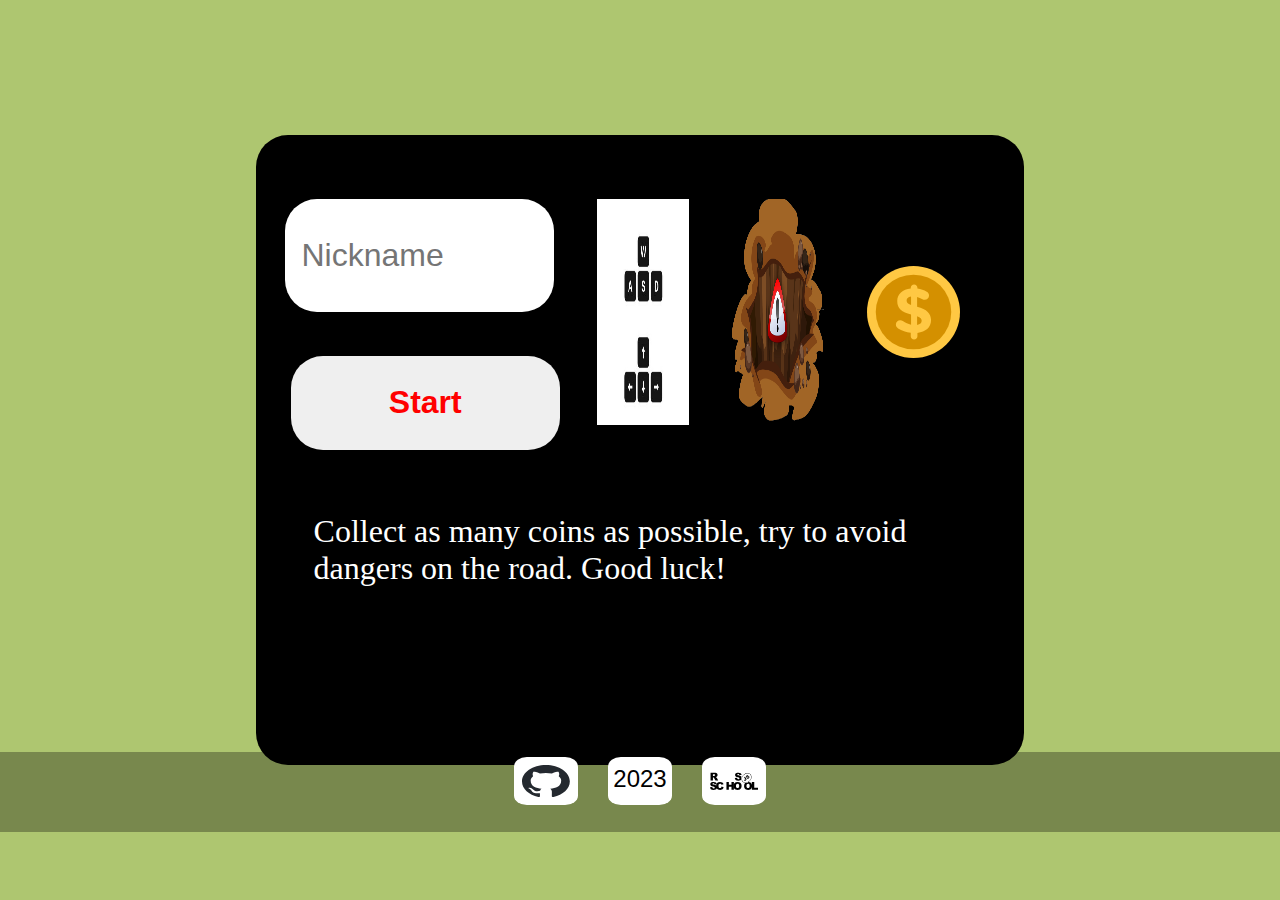
<file: index.html>
<!DOCTYPE html>
<html lang="en">
  <head>
    <meta charset="UTF-8" />
    <meta name="viewport" content="width=device-width, initial-scale=1.0" />
    <title>Game</title>
    <link rel="stylesheet" href="style.css" />
    <link
      rel="shortcut icon"
      href="favicon/favicon-32x32.png"
      type="image/png"
    />
    <link rel="apple-touch-icon" href="favicon/apple-touch-icon.png" />
    <link rel="shortcut icon" href="favicon/favicon-32x32.png" />
    <link rel="icon" type="image/ico" href="favicon/favicon.ico" />
  </head>
  <body>
    <main class="express-game">
      <section class="start-menu">
        <p class="you-nick">
          Your nickname? <br />
          &nbsp;&nbsp;&nbsp;&nbsp;&nbsp;&nbsp;&nbsp;&nbsp;&nbsp;&nbsp;&nbsp;&nbsp;&nbsp;&#8595;
        </p>
        <input class="nickname" type="text" placeholder="Nickname" />
        <img class="prev" src="img/key.jpg" alt="car" />
        <img class="prev" src="icon/yama.png" alt="yama" />
        <img class="prev" src="icon/business.svg" alt="cash" />
        <form class="form" action="#">
          <button class="start">Start</button>
        </form>

        <p class="textgame">
          Collect as many coins as possible, try to avoid dangers on the road.
          Good luck!
        </p>
      </section>
    </main>
    <footer class="footer">
      <a href="https://github.com/Drikkii"
        ><div class="github">
          <img class="Ficon" src="icon/github-mark.svg" alt="github" /></div
      ></a>
      <div class="years">2023</div>
      <a href="https://rs.school/js-stage0/"
        ><div class="rsschool">
          <img class="Ficon" src="icon/rs_school_js.svg" alt="rsschool" /></div
      ></a>
    </footer>
  </body>
  <script src="index.js"></script>
</html>
</file>
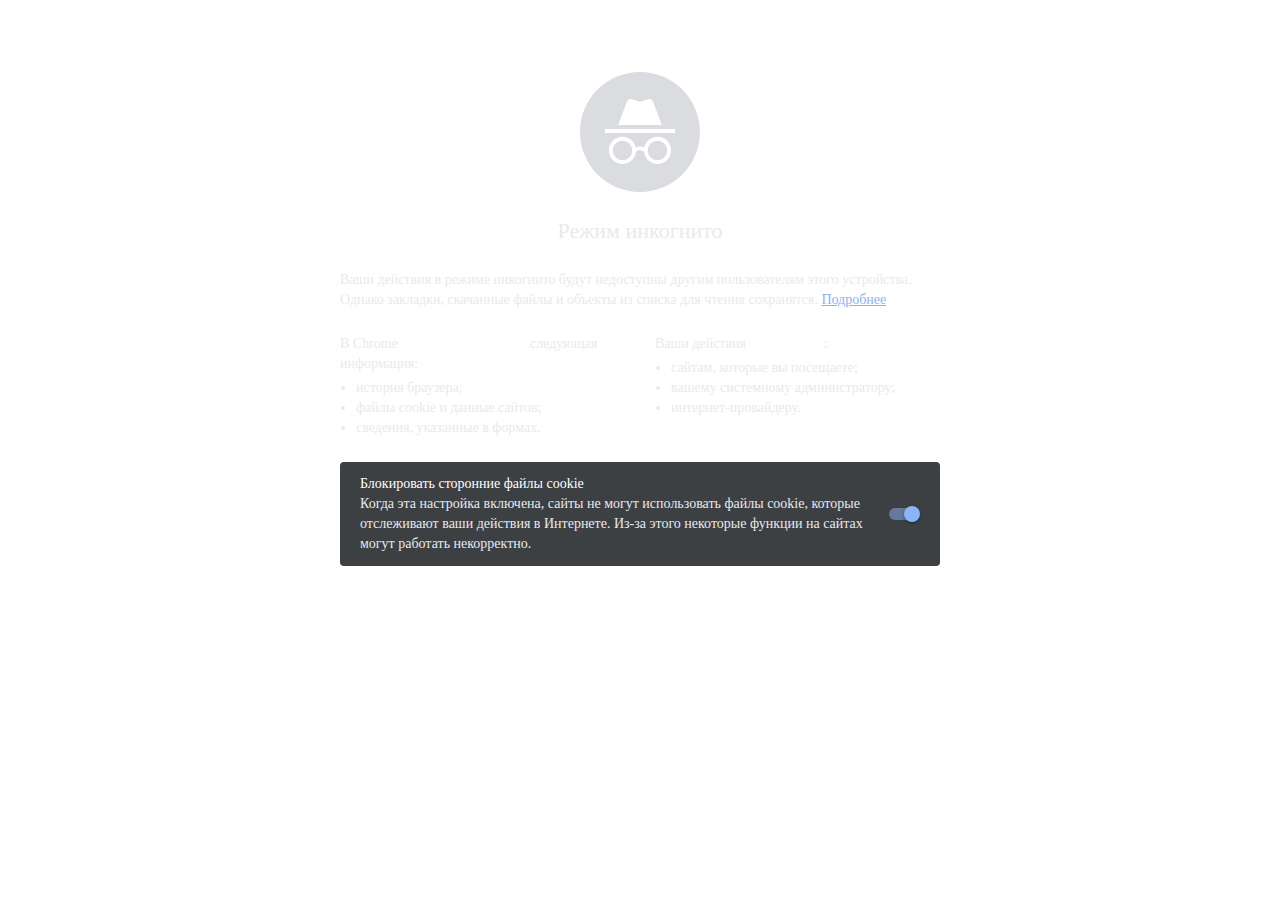
<file: icon/Новая вкладка инкогнито.html>
<!DOCTYPE html>
<!-- saved from url=(0014)about:internet -->
<html dir="ltr" hascustombackground="false" lang="ru" class="md"><head><meta http-equiv="Content-Type" content="text/html; charset=UTF-8">

<meta name="color-scheme" content="light dark">
<title>Новая вкладка инкогнито</title>
<link rel="icon" type="image/svg+xml" href="[data-uri]">
<meta name="viewport" content="width=device-width">
<link id="incognitothemecss" rel="stylesheet" href="chrome://theme/css/incognito_tab_theme.css?1697046944023">
<script>
// Until themes can clear the cache, force-reload the theme stylesheet.
document.querySelector('#incognitothemecss').href =
    'chrome://theme/css/incognito_tab_theme.css?' + Date.now();
</script>
<link rel="stylesheet" href="chrome://resources/css/text_defaults_md.css">
<style>/* Copyright 2017 The Chromium Authors
 * Use of this source code is governed by a BSD-style license that can be
 * found in the LICENSE file. */

body {
  -webkit-font-smoothing: antialiased;
  font-size: 100%;
  margin: 0;
}

[hidden] {
  display: none !important;
}

/** Typography -------------------------------------------------------------- */

.content {
  color: rgb(232, 234, 237);  /* --google-grey-200 */
  font-size: calc(100% - 2px);
  line-height: calc(100% + 6px);
  min-width: 240px;
}

h1 {
  font-size: calc(100% + 8px);
  font-weight: 400;
  line-height: calc(100% + 8px);
}

em {
  color: white;
  font-style: normal;
}

.learn-more-button {
  color: rgb(138, 180, 248);
}

/* Small font on small screens. */
@media (max-width: 240px),
       (max-height: 320px) {
  .content {
    font-size: calc(100% - 4px);
    line-height: calc(100% + 6px);
  }

  h1 {
    font-size: calc(100% + 4px);
    line-height: calc(100% + 4px);
  }
}

/** Icon -------------------------------------------------------------------- */

.icon {
  content: url([data-uri]);
  height: 120px;
  width: 120px;
}

/* Medium-sized icon on medium-sized screens. */
@media (max-height: 480px),
       (max-width: 720px) {
  .icon {
    height: 72px;
    width: 72px;
  }
}

/* Very small icon on very small screens. */
@media (max-width: 720px) {
  @media (max-width: 240px),
         (max-height: 480px) {
    .icon {
      height: 48px;
      width: 48px;
    }
  }
}

/** The "Learn more" link --------------------------------------------------- */

/* By default, we only show the inline "Learn more" link. */
.content > .learn-more-button {
  display: none;
}

/* On narrow screens, we show the standalone "Learn more" link. */
@media (max-width: 720px) {
  #subtitle > .learn-more-button {
    display: none;
  }

  .content > .learn-more-button {
    display: block;
  }
}

/** Cookie Controls --------------------------------------------------------- */

#cookie-controls {
  align-items: center;
  background-color: rgb(60, 64, 67); /* --google-grey-800 */
  border-radius: 4px;
  box-sizing: border-box;
  display: flex;
  padding: 12px 20px;
}

#cookie-controls-description {
  flex: 1;
  padding-inline-end: 12px;
}

#cookie-controls-description em {
  display: block;
}

#cookie-controls-toggle,
#cookie-controls-tooltip-icon {
  flex: none;
}

#cookie-controls-toggle:not(:defined) {
  width: 34px;
}

#cookie-controls-tooltip-icon {
  --cr-tooltip-icon-fill-color: currentColor;
  margin-inline-end: 24px; /* var(--cr-controlled-by-spacing) */
}

#cookie-controls-tooltip-icon:not(:defined) {
  width: 20px; /* var(--cr-icon-size) */
}

/** Layout ------------------------------------------------------------------ */

/* Align the content, icon, and title to to the center. */
.content {
  margin-inline-end: auto;
  margin-inline-start: auto;
  max-width: 600px;
}

.icon {
  margin-inline-end: auto;
  margin-inline-start: auto;
}

h1 {
  text-align: center;
}

/* Align the two columns of bulletpoints next to each other. */
#bulletpoints-wrapper {
  display: flex;
  flex-wrap: wrap;
  justify-content: space-between;
}

.bulletpoints {
  flex-basis: 285px;  /* (600px - 30px) / 2. */
  flex-grow: 1;
  flex-shrink: 0;
}

.bulletpoints.first {
  margin-inline-end: 30px;
}

/* On narrow screens, align everything to the left. */
@media (max-width: 720px) {
  .content {
    max-width: 600px !important;  /* must override the rule set by JS which
                                   * is only valid for width > 720px cases. */
    text-align: start;
  }

  .icon {
    margin-inline-start: 0;
  }

  h1 {
    text-align: start;
  }
}

/** Paddings and margins ---------------------------------------------------- */

.bulletpoints ul {
  margin: 4px 0 0;
  padding-inline-start: 16px;
}

/* Wide screens. */
@media (min-width: 720px) {
  .icon,
  h1,
  #subtitle,
  .learn-more-button {
    margin-top: 1.5rem;
  }

  .icon,
  h1,
  #subtitle,
  .bulletpoints,
  #cookie-controls {
    margin-bottom: 1.5rem;
  }

  .content {
    margin-top: 40px;
    min-width: 240px;
    padding: 8px 48px 24px;
  }

  /* Snap the content box to the whole height on short screens. */
  @media (max-height: 480px) {
    html,
    body,
    .content {
      height: 100%;
    }

    .content {
      margin-bottom: 0;
      margin-top: 0;
      padding-bottom: 0;
      padding-top: 0;
    }

    .icon {
      margin-top: 0;
      padding-top: 32px;  /* Define the top offset through the icon's padding,
                           * otherwise the screen height would be 100% + 32px */
    }
  }

  /* Smaller vertical margins on very short screens. */
  @media (max-height: 320px) {
    h1,
    #subtitle {
      margin-bottom: 16px;
      margin-top: 16px;
    }

    .learn-more-button,
    .bulletpoints,
    .icon,
    #cookie-controls {
      margin-bottom: 16px;
    }
  }
}

/* Narrow screens */
@media (max-width: 720px) {
  .content {
    min-width: 176px;
    padding: 72px 32px;
  }

  .icon,
  h1,
  #subtitle {
    margin-bottom: 1.5rem;
    margin-top: 1.5rem;
  }

  .bulletpoints,
  .learn-more-button,
  #cookie-controls {
    margin-bottom: 1.5rem;
  }

  /* Smaller offsets on smaller screens. */
  @media (max-height: 600px) {
    .content {
      padding-top: 48px;
    }

    .icon,
    h1,
    #subtitle {
      margin-bottom: 1rem;
      margin-top: 1rem;
    }

    .bulletpoints,
    .learn-more-button,
    #cookie-controls {
      margin-bottom: 1rem;
    }
  }

  /* Small top offset on very small screens. */
  @media (max-height: 480px) {
    .content {
      padding-top: 32px;
    }
  }

  /* Undo the first and last elements margins. */
  .icon {
    margin-top: 0;
  }

  .learn-more-button {
    margin-bottom: 0;
  }
}

/* Very narrow screens. */
@media (max-width: 240px) {
  .content {
    min-width: 192px;
    padding-inline-end: 24px;
    padding-inline-start: 24px;
  }
}
</style>

<iron-iconset-svg name="cr20" size="20" style="display: none;">
  <svg>
    <defs>
      
      <g id="block">
        <path fill-rule="evenodd" clip-rule="evenodd" d="M10 0C4.48 0 0 4.48 0 10C0 15.52 4.48 20 10 20C15.52 20 20 15.52 20 10C20 4.48 15.52 0 10 0ZM2 10C2 5.58 5.58 2 10 2C11.85 2 13.55 2.63 14.9 3.69L3.69 14.9C2.63 13.55 2 11.85 2 10ZM5.1 16.31C6.45 17.37 8.15 18 10 18C14.42 18 18 14.42 18 10C18 8.15 17.37 6.45 16.31 5.1L5.1 16.31Z">
        </path>
      </g>
      <g id="cloud-off">
        <path d="M16 18.125L13.875 16H5C3.88889 16 2.94444 15.6111 2.16667 14.8333C1.38889 14.0556 1 13.1111 1 12C1 10.9444 1.36111 10.0347 2.08333 9.27083C2.80556 8.50694 3.6875 8.09028 4.72917 8.02083C4.77083 7.86805 4.8125 7.72222 4.85417 7.58333C4.90972 7.44444 4.97222 7.30555 5.04167 7.16667L1.875 4L2.9375 2.9375L17.0625 17.0625L16 18.125ZM5 14.5H12.375L6.20833 8.33333C6.15278 8.51389 6.09722 8.70139 6.04167 8.89583C6 9.07639 5.95139 9.25694 5.89583 9.4375L4.83333 9.52083C4.16667 9.57639 3.61111 9.84028 3.16667 10.3125C2.72222 10.7708 2.5 11.3333 2.5 12C2.5 12.6944 2.74306 13.2847 3.22917 13.7708C3.71528 14.2569 4.30556 14.5 5 14.5ZM17.5 15.375L16.3958 14.2917C16.7153 14.125 16.9792 13.8819 17.1875 13.5625C17.3958 13.2431 17.5 12.8889 17.5 12.5C17.5 11.9444 17.3056 11.4722 16.9167 11.0833C16.5278 10.6944 16.0556 10.5 15.5 10.5H14.125L14 9.14583C13.9028 8.11806 13.4722 7.25694 12.7083 6.5625C11.9444 5.85417 11.0417 5.5 10 5.5C9.65278 5.5 9.31944 5.54167 9 5.625C8.69444 5.70833 8.39583 5.82639 8.10417 5.97917L7.02083 4.89583C7.46528 4.61806 7.93056 4.40278 8.41667 4.25C8.91667 4.08333 9.44444 4 10 4C11.4306 4 12.6736 4.48611 13.7292 5.45833C14.7847 6.41667 15.375 7.59722 15.5 9C16.4722 9 17.2986 9.34028 17.9792 10.0208C18.6597 10.7014 19 11.5278 19 12.5C19 13.0972 18.8611 13.6458 18.5833 14.1458C18.3194 14.6458 17.9583 15.0556 17.5 15.375Z">
        </path>
      </g>
      <g id="domain">
        <path d="M2,3 L2,17 L11.8267655,17 L13.7904799,17 L18,17 L18,7 L12,7 L12,3 L2,3 Z M8,13 L10,13 L10,15 L8,15 L8,13 Z M4,13 L6,13 L6,15 L4,15 L4,13 Z M8,9 L10,9 L10,11 L8,11 L8,9 Z M4,9 L6,9 L6,11 L4,11 L4,9 Z M12,9 L16,9 L16,15 L12,15 L12,9 Z M12,11 L14,11 L14,13 L12,13 L12,11 Z M8,5 L10,5 L10,7 L8,7 L8,5 Z M4,5 L6,5 L6,7 L4,7 L4,5 Z">
        </path>
      </g>
      <g id="kite">
        <path fill-rule="evenodd" clip-rule="evenodd" d="M4.6327 8.00094L10.3199 2L16 8.00094L10.1848 16.8673C10.0995 16.9873 10.0071 17.1074 9.90047 17.2199C9.42417 17.7225 8.79147 18 8.11611 18C7.44076 18 6.80806 17.7225 6.33175 17.2199C5.85545 16.7173 5.59242 16.0497 5.59242 15.3371C5.59242 14.977 5.46445 14.647 5.22275 14.3919C4.98104 14.1369 4.66825 14.0019 4.32701 14.0019H4V12.6667H4.32701C5.00237 12.6667 5.63507 12.9442 6.11137 13.4468C6.58768 13.9494 6.85071 14.617 6.85071 15.3296C6.85071 15.6896 6.97867 16.0197 7.22038 16.2747C7.46209 16.5298 7.77488 16.6648 8.11611 16.6648C8.45735 16.6648 8.77014 16.5223 9.01185 16.2747C9.02396 16.2601 9.03607 16.246 9.04808 16.2319C9.08541 16.1883 9.12176 16.1458 9.15403 16.0947L9.55213 15.4946L4.6327 8.00094ZM10.3199 13.9371L6.53802 8.17116L10.3199 4.1814L14.0963 8.17103L10.3199 13.9371Z">
        </path>
      </g>
      <g id="menu">
        <path d="M2 4h16v2H2zM2 9h16v2H2zM2 14h16v2H2z"></path>
      </g>
      
  </defs></svg>
</iron-iconset-svg>


<iron-iconset-svg name="cr" size="24" style="display: none;">
  <svg>
    <defs>
      
      <g id="account-child-invert" viewBox="0 0 48 48">
        <path d="M24 4c3.31 0 6 2.69 6 6s-2.69 6-6 6-6-2.69-6-6 2.69-6 6-6z"></path>
        <path fill="none" d="M0 0h48v48H0V0z"></path>
        <circle fill="none" cx="24" cy="26" r="4"></circle>
        <path d="M24 18c-6.16 0-13 3.12-13 7.23v11.54c0 2.32 2.19 4.33 5.2 5.63 2.32 1 5.12 1.59 7.8 1.59.66 0 1.33-.06 2-.14v-5.2c-.67.08-1.34.14-2 .14-2.63 0-5.39-.57-7.68-1.55.67-2.12 4.34-3.65 7.68-3.65.86 0 1.75.11 2.6.29 2.79.62 5.2 2.15 5.2 4.04v4.47c3.01-1.31 5.2-3.31 5.2-5.63V25.23C37 21.12 30.16 18 24 18zm0 12c-2.21 0-4-1.79-4-4s1.79-4 4-4 4 1.79 4 4-1.79 4-4 4z">
        </path>
      </g>
      <g id="add">
        <path d="M19 13h-6v6h-2v-6H5v-2h6V5h2v6h6v2z"></path>
      </g>
      <g id="arrow-back">
        <path d="M20 11H7.83l5.59-5.59L12 4l-8 8 8 8 1.41-1.41L7.83 13H20v-2z">
        </path>
      </g>
      <g id="arrow-drop-up">
        <path d="M7 14l5-5 5 5z"></path>
      </g>
      <g id="arrow-drop-down">
        <path d="M7 10l5 5 5-5z"></path>
      </g>
      <g id="arrow-forward">
        <path d="M12 4l-1.41 1.41L16.17 11H4v2h12.17l-5.58 5.59L12 20l8-8z">
        </path>
      </g>
      <g id="arrow-right">
        <path d="M10 7l5 5-5 5z"></path>
      </g>
      
      <g id="cancel">
        <path d="M12 2C6.47 2 2 6.47 2 12s4.47 10 10 10 10-4.47 10-10S17.53 2 12 2zm5 13.59L15.59 17 12 13.41 8.41 17 7 15.59 10.59 12 7 8.41 8.41 7 12 10.59 15.59 7 17 8.41 13.41 12 17 15.59z">
        </path>
      </g>
      <g id="check">
        <path d="M9 16.17L4.83 12l-1.42 1.41L9 19 21 7l-1.41-1.41z"></path>
      </g>
      <g id="check-circle">
        <path d="M12 2C6.48 2 2 6.48 2 12s4.48 10 10 10 10-4.48 10-10S17.52 2 12 2zm-2 15l-5-5 1.41-1.41L10 14.17l7.59-7.59L19 8l-9 9z">
        </path>
      </g>
      <g id="chevron-left">
        <path d="M15.41 7.41L14 6l-6 6 6 6 1.41-1.41L10.83 12z"></path>
      </g>
      <g id="chevron-right">
        <path d="M10 6L8.59 7.41 13.17 12l-4.58 4.59L10 18l6-6z"></path>
      </g>
      <g id="clear">
        <path d="M19 6.41L17.59 5 12 10.59 6.41 5 5 6.41 10.59 12 5 17.59 6.41 19 12 13.41 17.59 19 19 17.59 13.41 12z">
        </path>
      </g>
      <g id="close">
        <path d="M19 6.41L17.59 5 12 10.59 6.41 5 5 6.41 10.59 12 5 17.59 6.41 19 12 13.41 17.59 19 19 17.59 13.41 12z">
        </path>
      </g>
      <g id="computer">
        <path d="M20 18c1.1 0 1.99-.9 1.99-2L22 6c0-1.1-.9-2-2-2H4c-1.1 0-2 .9-2 2v10c0 1.1.9 2 2 2H0v2h24v-2h-4zM4 6h16v10H4V6z">
        </path>
      </g>
      <g id="create">
        <path d="M3 17.25V21h3.75L17.81 9.94l-3.75-3.75L3 17.25zM20.71 7.04c.39-.39.39-1.02 0-1.41l-2.34-2.34c-.39-.39-1.02-.39-1.41 0l-1.83 1.83 3.75 3.75 1.83-1.83z">
        </path>
      </g>
      <g id="delete">
        <path d="M6 19c0 1.1.9 2 2 2h8c1.1 0 2-.9 2-2V7H6v12zM19 4h-3.5l-1-1h-5l-1 1H5v2h14V4z">
        </path>
      </g>
      <g id="domain">
        <path d="M12 7V3H2v18h20V7H12zM6 19H4v-2h2v2zm0-4H4v-2h2v2zm0-4H4V9h2v2zm0-4H4V5h2v2zm4 12H8v-2h2v2zm0-4H8v-2h2v2zm0-4H8V9h2v2zm0-4H8V5h2v2zm10 12h-8v-2h2v-2h-2v-2h2v-2h-2V9h8v10zm-2-8h-2v2h2v-2zm0 4h-2v2h2v-2z">
        </path>
      </g>
      <g id="error">
        <path d="M12 2C6.48 2 2 6.48 2 12s4.48 10 10 10 10-4.48 10-10S17.52 2 12 2zm1 15h-2v-2h2v2zm0-4h-2V7h2v6z">
        </path>
      </g>
      <g id="error-outline">
        <path d="M11 15h2v2h-2zm0-8h2v6h-2zm.99-5C6.47 2 2 6.48 2 12s4.47 10 9.99 10C17.52 22 22 17.52 22 12S17.52 2 11.99 2zM12 20c-4.42 0-8-3.58-8-8s3.58-8 8-8 8 3.58 8 8-3.58 8-8 8z">
        </path>
      </g>
      <g id="expand-less">
        <path d="M12 8l-6 6 1.41 1.41L12 10.83l4.59 4.58L18 14z"></path>
      </g>
      <g id="expand-more">
        <path d="M16.59 8.59L12 13.17 7.41 8.59 6 10l6 6 6-6z"></path>
      </g>
      <g id="extension">
        <path d="M20.5 11H19V7c0-1.1-.9-2-2-2h-4V3.5C13 2.12 11.88 1 10.5 1S8 2.12 8 3.5V5H4c-1.1 0-1.99.9-1.99 2v3.8H3.5c1.49 0 2.7 1.21 2.7 2.7s-1.21 2.7-2.7 2.7H2V20c0 1.1.9 2 2 2h3.8v-1.5c0-1.49 1.21-2.7 2.7-2.7 1.49 0 2.7 1.21 2.7 2.7V22H17c1.1 0 2-.9 2-2v-4h1.5c1.38 0 2.5-1.12 2.5-2.5S21.88 11 20.5 11z">
        </path>
      </g>
      <g id="file-download">
        <path d="M19 9h-4V3H9v6H5l7 7 7-7zM5 18v2h14v-2H5z"></path>
      </g>
      
      <g id="fullscreen">
        <path d="M7 14H5v5h5v-2H7v-3zm-2-4h2V7h3V5H5v5zm12 7h-3v2h5v-5h-2v3zM14 5v2h3v3h2V5h-5z">
        </path>
      </g>
      <g id="group">
        <path d="M16 11c1.66 0 2.99-1.34 2.99-3S17.66 5 16 5c-1.66 0-3 1.34-3 3s1.34 3 3 3zm-8 0c1.66 0 2.99-1.34 2.99-3S9.66 5 8 5C6.34 5 5 6.34 5 8s1.34 3 3 3zm0 2c-2.33 0-7 1.17-7 3.5V19h14v-2.5c0-2.33-4.67-3.5-7-3.5zm8 0c-.29 0-.62.02-.97.05 1.16.84 1.97 1.97 1.97 3.45V19h6v-2.5c0-2.33-4.67-3.5-7-3.5z">
        </path>
      </g>
      <g id="help-outline">
        <path d="M11 18h2v-2h-2v2zm1-16C6.48 2 2 6.48 2 12s4.48 10 10 10 10-4.48 10-10S17.52 2 12 2zm0 18c-4.41 0-8-3.59-8-8s3.59-8 8-8 8 3.59 8 8-3.59 8-8 8zm0-14c-2.21 0-4 1.79-4 4h2c0-1.1.9-2 2-2s2 .9 2 2c0 2-3 1.75-3 5h2c0-2.25 3-2.5 3-5 0-2.21-1.79-4-4-4z">
        </path>
      </g>
      <g id="info">
        <path d="M12 2C6.48 2 2 6.48 2 12s4.48 10 10 10 10-4.48 10-10S17.52 2 12 2zm1 15h-2v-6h2v6zm0-8h-2V7h2v2z">
        </path>
      </g>
      <g id="info-outline">
        <path d="M11 17h2v-6h-2v6zm1-15C6.48 2 2 6.48 2 12s4.48 10 10 10 10-4.48 10-10S17.52 2 12 2zm0 18c-4.41 0-8-3.59-8-8s3.59-8 8-8 8 3.59 8 8-3.59 8-8 8zM11 9h2V7h-2v2z">
        </path>
      </g>
      <g id="insert-drive-file">
        <path d="M6 2c-1.1 0-1.99.9-1.99 2L4 20c0 1.1.89 2 1.99 2H18c1.1 0 2-.9 2-2V8l-6-6H6zm7 7V3.5L18.5 9H13z">
        </path>
      </g>
      <g id="location-on">
        <path d="M12 2C8.13 2 5 5.13 5 9c0 5.25 7 13 7 13s7-7.75 7-13c0-3.87-3.13-7-7-7zm0 9.5c-1.38 0-2.5-1.12-2.5-2.5s1.12-2.5 2.5-2.5 2.5 1.12 2.5 2.5-1.12 2.5-2.5 2.5z">
        </path>
      </g>
      <g id="mic">
        <path d="M12 14c1.66 0 2.99-1.34 2.99-3L15 5c0-1.66-1.34-3-3-3S9 3.34 9 5v6c0 1.66 1.34 3 3 3zm5.3-3c0 3-2.54 5.1-5.3 5.1S6.7 14 6.7 11H5c0 3.41 2.72 6.23 6 6.72V21h2v-3.28c3.28-.48 6-3.3 6-6.72h-1.7z">
        </path>
      </g>
      <g id="more-vert">
        <path d="M12 8c1.1 0 2-.9 2-2s-.9-2-2-2-2 .9-2 2 .9 2 2 2zm0 2c-1.1 0-2 .9-2 2s.9 2 2 2 2-.9 2-2-.9-2-2-2zm0 6c-1.1 0-2 .9-2 2s.9 2 2 2 2-.9 2-2-.9-2-2-2z">
        </path>
      </g>
      <g id="open-in-new">
        <path d="M19 19H5V5h7V3H5c-1.11 0-2 .9-2 2v14c0 1.1.89 2 2 2h14c1.1 0 2-.9 2-2v-7h-2v7zM14 3v2h3.59l-9.83 9.83 1.41 1.41L19 6.41V10h2V3h-7z">
        </path>
      </g>
      <g id="person">
        <path d="M12 12c2.21 0 4-1.79 4-4s-1.79-4-4-4-4 1.79-4 4 1.79 4 4 4zm0 2c-2.67 0-8 1.34-8 4v2h16v-2c0-2.66-5.33-4-8-4z">
        </path>
      </g>
      <g id="phonelink">
        <path d="M4 6h18V4H4c-1.1 0-2 .9-2 2v11H0v3h14v-3H4V6zm19 2h-6c-.55 0-1 .45-1 1v10c0 .55.45 1 1 1h6c.55 0 1-.45 1-1V9c0-.55-.45-1-1-1zm-1 9h-4v-7h4v7z">
        </path>
      </g>
      <g id="print">
        <path d="M19 8H5c-1.66 0-3 1.34-3 3v6h4v4h12v-4h4v-6c0-1.66-1.34-3-3-3zm-3 11H8v-5h8v5zm3-7c-.55 0-1-.45-1-1s.45-1 1-1 1 .45 1 1-.45 1-1 1zm-1-9H6v4h12V3z">
        </path>
      </g>
      <g id="schedule">
        <path d="M11.99 2C6.47 2 2 6.48 2 12s4.47 10 9.99 10C17.52 22 22 17.52 22 12S17.52 2 11.99 2zM12 20c-4.42 0-8-3.58-8-8s3.58-8 8-8 8 3.58 8 8-3.58 8-8 8zm.5-13H11v6l5.25 3.15.75-1.23-4.5-2.67z">
        </path>
      </g>
      <g id="search">
        <path d="M15.5 14h-.79l-.28-.27C15.41 12.59 16 11.11 16 9.5 16 5.91 13.09 3 9.5 3S3 5.91 3 9.5 5.91 16 9.5 16c1.61 0 3.09-.59 4.23-1.57l.27.28v.79l5 4.99L20.49 19l-4.99-5zm-6 0C7.01 14 5 11.99 5 9.5S7.01 5 9.5 5 14 7.01 14 9.5 11.99 14 9.5 14z">
        </path>
      </g>
      <g id="security">
        <path d="M12 1L3 5v6c0 5.55 3.84 10.74 9 12 5.16-1.26 9-6.45 9-12V5l-9-4zm0 10.99h7c-.53 4.12-3.28 7.79-7 8.94V12H5V6.3l7-3.11v8.8z">
        </path>
      </g>
      
      
      <g id="settings_icon">
        <path d="M19.43 12.98c.04-.32.07-.64.07-.98s-.03-.66-.07-.98l2.11-1.65c.19-.15.24-.42.12-.64l-2-3.46c-.12-.22-.39-.3-.61-.22l-2.49 1c-.52-.4-1.08-.73-1.69-.98l-.38-2.65C14.46 2.18 14.25 2 14 2h-4c-.25 0-.46.18-.49.42l-.38 2.65c-.61.25-1.17.59-1.69.98l-2.49-1c-.23-.09-.49 0-.61.22l-2 3.46c-.13.22-.07.49.12.64l2.11 1.65c-.04.32-.07.65-.07.98s.03.66.07.98l-2.11 1.65c-.19.15-.24.42-.12.64l2 3.46c.12.22.39.3.61.22l2.49-1c.52.4 1.08.73 1.69.98l.38 2.65c.03.24.24.42.49.42h4c.25 0 .46-.18.49-.42l.38-2.65c.61-.25 1.17-.59 1.69-.98l2.49 1c.23.09.49 0 .61-.22l2-3.46c.12-.22.07-.49-.12-.64l-2.11-1.65zM12 15.5c-1.93 0-3.5-1.57-3.5-3.5s1.57-3.5 3.5-3.5 3.5 1.57 3.5 3.5-1.57 3.5-3.5 3.5z">
        </path>
      </g>
      <g id="star">
        <path d="M12 17.27L18.18 21l-1.64-7.03L22 9.24l-7.19-.61L12 2 9.19 8.63 2 9.24l5.46 4.73L5.82 21z">
        </path>
      </g>
      <g id="sync">
        <path d="M12 4V1L8 5l4 4V6c3.31 0 6 2.69 6 6 0 1.01-.25 1.97-.7 2.8l1.46 1.46C19.54 15.03 20 13.57 20 12c0-4.42-3.58-8-8-8zm0 14c-3.31 0-6-2.69-6-6 0-1.01.25-1.97.7-2.8L5.24 7.74C4.46 8.97 4 10.43 4 12c0 4.42 3.58 8 8 8v3l4-4-4-4v3z">
        </path>
      </g>
      <g id="videocam">
        <path d="M17 10.5V7c0-.55-.45-1-1-1H4c-.55 0-1 .45-1 1v10c0 .55.45 1 1 1h12c.55 0 1-.45 1-1v-3.5l4 4v-11l-4 4z">
        </path>
      </g>
      <g id="warning">
        <path d="M1 21h22L12 2 1 21zm12-3h-2v-2h2v2zm0-4h-2v-4h2v4z"></path>
      </g>
    </defs>
  </svg>
</iron-iconset-svg>

<custom-style>
  <style is="custom-style">
    html {

      /* Material Design color palette for Google products */

      --google-red-100-rgb: 244, 199, 195;  /* #f4c7c3 */
      --google-red-100: rgb(var(--google-red-100-rgb));
      --google-red-300-rgb: 230, 124, 115;  /* #e67c73 */
      --google-red-300: rgb(var(--google-red-300-rgb));
      --google-red-500-rgb: 219, 68, 55;  /* #db4437 */
      --google-red-500: rgb(var(--google-red-500-rgb));
      --google-red-700-rgb: 197, 57, 41;  /* #c53929 */
      --google-red-700: rgb(var(--google-red-700-rgb));

      --google-blue-100-rgb: 198, 218, 252;  /* #c6dafc */
      --google-blue-100: rgb(var(--google-blue-100-rgb));
      --google-blue-300-rgb: 123, 170, 247;  /* #7baaf7 */
      --google-blue-300: rgb(var(--google-blue-300-rgb));
      --google-blue-500-rgb: 66, 133, 244;  /* #4285f4 */
      --google-blue-500: rgb(var(--google-blue-500-rgb));
      --google-blue-700-rgb: 51, 103, 214;  /* #3367d6 */
      --google-blue-700: rgb(var(--google-blue-700-rgb));

      --google-green-100-rgb: 183, 225, 205;  /* #b7e1cd */
      --google-green-100: rgb(var(--google-green-100-rgb));
      --google-green-300-rgb: 87, 187, 138;  /* #57bb8a */
      --google-green-300: rgb(var(--google-green-300-rgb));
      --google-green-500-rgb: 15, 157, 88;  /* #0f9d58 */
      --google-green-500: rgb(var(--google-green-500-rgb));
      --google-green-700-rgb: 11, 128, 67;  /* #0b8043 */
      --google-green-700: rgb(var(--google-green-700-rgb));

      --google-yellow-100-rgb: 252, 232, 178;  /* #fce8b2 */
      --google-yellow-100: rgb(var(--google-yellow-100-rgb));
      --google-yellow-300-rgb: 247, 203, 77;  /* #f7cb4d */
      --google-yellow-300: rgb(var(--google-yellow-300-rgb));
      --google-yellow-500-rgb: 244, 180, 0;  /* #f4b400 */
      --google-yellow-500: rgb(var(--google-yellow-500-rgb));
      --google-yellow-700-rgb: 240, 147, 0;  /* #f09300 */
      --google-yellow-700: rgb(var(--google-yellow-700-rgb));

      --google-grey-100-rgb: 245, 245, 245;  /* #f5f5f5 */
      --google-grey-100: rgb(var(--google-grey-100-rgb));
      --google-grey-300-rgb: 224, 224, 224;  /* #e0e0e0 */
      --google-grey-300: rgb(var(--google-grey-300-rgb));
      --google-grey-500-rgb: 158, 158, 158;  /* #9e9e9e */
      --google-grey-500: rgb(var(--google-grey-500-rgb));
      --google-grey-700-rgb: 97, 97, 97;  /* #616161 */
      --google-grey-700: rgb(var(--google-grey-700-rgb));

      /* Material Design color palette from online spec document */

      --paper-red-50: #ffebee;
      --paper-red-100: #ffcdd2;
      --paper-red-200: #ef9a9a;
      --paper-red-300: #e57373;
      --paper-red-400: #ef5350;
      --paper-red-500: #f44336;
      --paper-red-600: #e53935;
      --paper-red-700: #d32f2f;
      --paper-red-800: #c62828;
      --paper-red-900: #b71c1c;
      --paper-red-a100: #ff8a80;
      --paper-red-a200: #ff5252;
      --paper-red-a400: #ff1744;
      --paper-red-a700: #d50000;

      --paper-light-blue-50: #e1f5fe;
      --paper-light-blue-100: #b3e5fc;
      --paper-light-blue-200: #81d4fa;
      --paper-light-blue-300: #4fc3f7;
      --paper-light-blue-400: #29b6f6;
      --paper-light-blue-500: #03a9f4;
      --paper-light-blue-600: #039be5;
      --paper-light-blue-700: #0288d1;
      --paper-light-blue-800: #0277bd;
      --paper-light-blue-900: #01579b;
      --paper-light-blue-a100: #80d8ff;
      --paper-light-blue-a200: #40c4ff;
      --paper-light-blue-a400: #00b0ff;
      --paper-light-blue-a700: #0091ea;

      --paper-yellow-50: #fffde7;
      --paper-yellow-100: #fff9c4;
      --paper-yellow-200: #fff59d;
      --paper-yellow-300: #fff176;
      --paper-yellow-400: #ffee58;
      --paper-yellow-500: #ffeb3b;
      --paper-yellow-600: #fdd835;
      --paper-yellow-700: #fbc02d;
      --paper-yellow-800: #f9a825;
      --paper-yellow-900: #f57f17;
      --paper-yellow-a100: #ffff8d;
      --paper-yellow-a200: #ffff00;
      --paper-yellow-a400: #ffea00;
      --paper-yellow-a700: #ffd600;

      --paper-orange-50: #fff3e0;
      --paper-orange-100: #ffe0b2;
      --paper-orange-200: #ffcc80;
      --paper-orange-300: #ffb74d;
      --paper-orange-400: #ffa726;
      --paper-orange-500: #ff9800;
      --paper-orange-600: #fb8c00;
      --paper-orange-700: #f57c00;
      --paper-orange-800: #ef6c00;
      --paper-orange-900: #e65100;
      --paper-orange-a100: #ffd180;
      --paper-orange-a200: #ffab40;
      --paper-orange-a400: #ff9100;
      --paper-orange-a700: #ff6500;

      --paper-grey-50: #fafafa;
      --paper-grey-100: #f5f5f5;
      --paper-grey-200: #eeeeee;
      --paper-grey-300: #e0e0e0;
      --paper-grey-400: #bdbdbd;
      --paper-grey-500: #9e9e9e;
      --paper-grey-600: #757575;
      --paper-grey-700: #616161;
      --paper-grey-800: #424242;
      --paper-grey-900: #212121;

      --paper-blue-grey-50: #eceff1;
      --paper-blue-grey-100: #cfd8dc;
      --paper-blue-grey-200: #b0bec5;
      --paper-blue-grey-300: #90a4ae;
      --paper-blue-grey-400: #78909c;
      --paper-blue-grey-500: #607d8b;
      --paper-blue-grey-600: #546e7a;
      --paper-blue-grey-700: #455a64;
      --paper-blue-grey-800: #37474f;
      --paper-blue-grey-900: #263238;

      /* opacity for dark text on a light background */
      --dark-divider-opacity: 0.12;
      --dark-disabled-opacity: 0.38; /* or hint text or icon */
      --dark-secondary-opacity: 0.54;
      --dark-primary-opacity: 0.87;

      /* opacity for light text on a dark background */
      --light-divider-opacity: 0.12;
      --light-disabled-opacity: 0.3; /* or hint text or icon */
      --light-secondary-opacity: 0.7;
      --light-primary-opacity: 1.0;

    }

  </style>
</custom-style>

<custom-style>
  <style>
html{--google-blue-50-rgb:232,240,254;--google-blue-50:rgb(var(--google-blue-50-rgb));--google-blue-100-rgb:210,227,252;--google-blue-100:rgb(var(--google-blue-100-rgb));--google-blue-200-rgb:174,203,250;--google-blue-200:rgb(var(--google-blue-200-rgb));--google-blue-300-rgb:138,180,248;--google-blue-300:rgb(var(--google-blue-300-rgb));--google-blue-400-rgb:102,157,246;--google-blue-400:rgb(var(--google-blue-400-rgb));--google-blue-500-rgb:66,133,244;--google-blue-500:rgb(var(--google-blue-500-rgb));--google-blue-600-rgb:26,115,232;--google-blue-600:rgb(var(--google-blue-600-rgb));--google-blue-700-rgb:25,103,210;--google-blue-700:rgb(var(--google-blue-700-rgb));--google-blue-800-rgb:24,90,188;--google-blue-800:rgb(var(--google-blue-800-rgb));--google-blue-900-rgb:23,78,166;--google-blue-900:rgb(var(--google-blue-900-rgb));--google-green-50-rgb:230,244,234;--google-green-50:rgb(var(--google-green-50-rgb));--google-green-200-rgb:168,218,181;--google-green-200:rgb(var(--google-green-200-rgb));--google-green-300-rgb:129,201,149;--google-green-300:rgb(var(--google-green-300-rgb));--google-green-400-rgb:91,185,116;--google-green-400:rgb(var(--google-green-400-rgb));--google-green-500-rgb:52,168,83;--google-green-500:rgb(var(--google-green-500-rgb));--google-green-600-rgb:30,142,62;--google-green-600:rgb(var(--google-green-600-rgb));--google-green-700-rgb:24,128,56;--google-green-700:rgb(var(--google-green-700-rgb));--google-green-800-rgb:19,115,51;--google-green-800:rgb(var(--google-green-800-rgb));--google-green-900-rgb:13,101,45;--google-green-900:rgb(var(--google-green-900-rgb));--google-grey-50-rgb:248,249,250;--google-grey-50:rgb(var(--google-grey-50-rgb));--google-grey-100-rgb:241,243,244;--google-grey-100:rgb(var(--google-grey-100-rgb));--google-grey-200-rgb:232,234,237;--google-grey-200:rgb(var(--google-grey-200-rgb));--google-grey-300-rgb:218,220,224;--google-grey-300:rgb(var(--google-grey-300-rgb));--google-grey-400-rgb:189,193,198;--google-grey-400:rgb(var(--google-grey-400-rgb));--google-grey-500-rgb:154,160,166;--google-grey-500:rgb(var(--google-grey-500-rgb));--google-grey-600-rgb:128,134,139;--google-grey-600:rgb(var(--google-grey-600-rgb));--google-grey-700-rgb:95,99,104;--google-grey-700:rgb(var(--google-grey-700-rgb));--google-grey-800-rgb:60,64,67;--google-grey-800:rgb(var(--google-grey-800-rgb));--google-grey-900-rgb:32,33,36;--google-grey-900:rgb(var(--google-grey-900-rgb));--google-grey-900-white-4-percent:#292a2d;--google-purple-200-rgb:215,174,251;--google-purple-200:rgb(var(--google-purple-200-rgb));--google-purple-900-rgb:104,29,168;--google-purple-900:rgb(var(--google-purple-900-rgb));--google-red-300-rgb:242,139,130;--google-red-300:rgb(var(--google-red-300-rgb));--google-red-500-rgb:234,67,53;--google-red-500:rgb(var(--google-red-500-rgb));--google-red-600-rgb:217,48,37;--google-red-600:rgb(var(--google-red-600-rgb));--google-yellow-50-rgb:254,247,224;--google-yellow-50:rgb(var(--google-yellow-50-rgb));--google-yellow-100-rgb:254,239,195;--google-yellow-100:rgb(var(--google-yellow-100-rgb));--google-yellow-200-rgb:253,226,147;--google-yellow-200:rgb(var(--google-yellow-200-rgb));--google-yellow-300-rgb:253,214,51;--google-yellow-300:rgb(var(--google-yellow-300-rgb));--google-yellow-400-rgb:252,201,52;--google-yellow-400:rgb(var(--google-yellow-400-rgb));--google-yellow-500-rgb:251,188,4;--google-yellow-500:rgb(var(--google-yellow-500-rgb));--cr-primary-text-color:var(--google-grey-900);--cr-secondary-text-color:var(--google-grey-700);--cr-card-background-color:white;--cr-shadow-color:var(--google-grey-800);--cr-shadow-key-color_:color-mix(in srgb, var(--cr-shadow-color) 30%, transparent);--cr-shadow-ambient-color_:color-mix(in srgb, var(--cr-shadow-color) 15%, transparent);--cr-elevation-1:var(--cr-shadow-key-color_) 0 1px 2px 0,var(--cr-shadow-ambient-color_) 0 1px 3px 1px;--cr-elevation-2:var(--cr-shadow-key-color_) 0 1px 2px 0,var(--cr-shadow-ambient-color_) 0 2px 6px 2px;--cr-elevation-3:var(--cr-shadow-key-color_) 0 1px 3px 0,var(--cr-shadow-ambient-color_) 0 4px 8px 3px;--cr-elevation-4:var(--cr-shadow-key-color_) 0 2px 3px 0,var(--cr-shadow-ambient-color_) 0 6px 10px 4px;--cr-elevation-5:var(--cr-shadow-key-color_) 0 4px 4px 0,var(--cr-shadow-ambient-color_) 0 8px 12px 6px;--cr-card-shadow:var(--cr-elevation-2);--cr-checked-color:var(--google-blue-600);--cr-focused-item-color:var(--google-grey-300);--cr-form-field-label-color:var(--google-grey-700);--cr-hairline-rgb:0,0,0;--cr-iph-anchor-highlight-color:rgba(var(--google-blue-600-rgb), 0.1);--cr-link-color:var(--google-blue-700);--cr-menu-background-color:white;--cr-menu-background-focus-color:var(--google-grey-400);--cr-menu-shadow:0 2px 6px var(--paper-grey-500);--cr-separator-color:rgba(0, 0, 0, .06);--cr-title-text-color:rgb(90, 90, 90);--cr-toolbar-background-color:white;--cr-hover-background-color:rgba(var(--google-grey-900-rgb), .1);--cr-active-background-color:rgba(var(--google-grey-900-rgb), .16);--cr-focus-outline-color:rgba(var(--google-blue-600-rgb), .4)}@media (prefers-color-scheme:dark){html{--cr-primary-text-color:var(--google-grey-200);--cr-secondary-text-color:var(--google-grey-500);--cr-card-background-color:var(--google-grey-900-white-4-percent);--cr-card-shadow-color-rgb:0,0,0;--cr-checked-color:var(--google-blue-300);--cr-focused-item-color:var(--google-grey-800);--cr-form-field-label-color:var(--dark-secondary-color);--cr-hairline-rgb:255,255,255;--cr-iph-anchor-highlight-color:rgba(var(--google-grey-100-rgb), 0.1);--cr-link-color:var(--google-blue-300);--cr-menu-background-color:var(--google-grey-900);--cr-menu-background-focus-color:var(--google-grey-700);--cr-menu-background-sheen:rgba(255, 255, 255, .06);--cr-menu-shadow:rgba(0, 0, 0, .3) 0 1px 2px 0,rgba(0, 0, 0, .15) 0 3px 6px 2px;--cr-separator-color:rgba(255, 255, 255, .1);--cr-title-text-color:var(--cr-primary-text-color);--cr-toolbar-background-color:var(--google-grey-900-white-4-percent);--cr-hover-background-color:rgba(255, 255, 255, .1);--cr-active-background-color:rgba(var(--google-grey-200-rgb), .16);--cr-focus-outline-color:rgba(var(--google-blue-300-rgb), .4)}}@media (forced-colors:active){html{--cr-focus-outline-hcm:2px solid transparent;--cr-border-hcm:2px solid transparent}}html{--cr-button-edge-spacing:12px;--cr-button-height:32px;--cr-controlled-by-spacing:24px;--cr-default-input-max-width:264px;--cr-icon-ripple-size:36px;--cr-icon-ripple-padding:8px;--cr-icon-size:20px;--cr-icon-button-margin-start:16px;--cr-icon-ripple-margin:calc(var(--cr-icon-ripple-padding) * -1);--cr-section-min-height:48px;--cr-section-two-line-min-height:64px;--cr-section-padding:20px;--cr-section-vertical-padding:12px;--cr-section-indent-width:40px;--cr-section-indent-padding:calc(
      var(--cr-section-padding) + var(--cr-section-indent-width));--cr-section-vertical-margin:21px;--cr-centered-card-max-width:680px;--cr-centered-card-width-percentage:0.96;--cr-hairline:1px solid rgba(var(--cr-hairline-rgb), .14);--cr-separator-height:1px;--cr-separator-line:var(--cr-separator-height) solid var(--cr-separator-color);--cr-toolbar-overlay-animation-duration:150ms;--cr-toolbar-height:56px;--cr-container-shadow-height:6px;--cr-container-shadow-margin:calc(-1 * var(--cr-container-shadow-height));--cr-container-shadow-max-opacity:1;--cr-card-border-radius:8px;--cr-disabled-opacity:.38;--cr-form-field-bottom-spacing:16px;--cr-form-field-label-font-size:.625rem;--cr-form-field-label-height:1em;--cr-form-field-label-line-height:1}html[chrome-refresh-2023]{--cr-fallback-color-outline:rgb(116, 119, 117);--cr-fallback-color-primary:rgb(11, 87, 208);--cr-fallback-color-on-primary:rgb(255, 255, 255);--cr-fallback-color-primary-container:rgb(211, 227, 253);--cr-fallback-color-on-primary-container:rgb(4, 30, 73);--cr-fallback-color-secondary-container:rgb(194, 231, 255);--cr-fallback-color-on-secondary-container:rgb(0, 29, 53);--cr-fallback-color-neutral-container:rgb(242, 242, 242);--cr-fallback-color-surface:rgb(255, 255, 255);--cr-fallback-color-on-surface-rgb:31,31,31;--cr-fallback-color-on-surface:rgb(var(--cr-fallback-color-on-surface-rgb));--cr-fallback-color-surface-variant:rgb(225, 227, 225);--cr-fallback-color-on-surface-variant:rgb(68, 71, 70);--cr-fallback-color-on-surface-subtle:rgb(71, 71, 71);--cr-fallback-color-inverse-primary:rgb(168, 199, 250);--cr-fallback-color-inverse-surface:rgb(48, 48, 48);--cr-fallback-color-inverse-on-surface:rgb(242, 242, 242);--cr-fallback-color-tonal-container:rgb(211, 227, 253);--cr-fallback-color-on-tonal-container:rgb(4, 30, 73);--cr-fallback-color-tonal-outline:rgb(168, 199, 250);--cr-fallback-color-error:rgb(179, 38, 30);--cr-fallback-color-divider:rgb(211, 227, 253);--cr-fallback-color-state-hover-on-prominent_:rgba(253, 252, 251, .1);--cr-fallback-color-state-on-subtle-rgb_:31,31,31;--cr-fallback-color-state-hover-on-subtle_:rgba(
      var(--cr-fallback-color-state-on-subtle-rgb_), .06);--cr-fallback-color-state-ripple-neutral-on-subtle_:rgba(
      var(--cr-fallback-color-state-on-subtle-rgb_), .08);--cr-fallback-color-base-container:rgba(105, 145, 214, .12);--cr-fallback-color-disabled-background:rgba(
      var(--cr-fallback-color-on-surface-rgb), .12);--cr-fallback-color-disabled-foreground:rgba(
      var(--cr-fallback-color-on-surface-rgb), var(--cr-disabled-opacity));--cr-hover-background-color:var(--color-sys-state-hover,
      rgba(var(--cr-fallback-color-on-surface-rgb), .08));--cr-hover-on-prominent-background-color:var(
      --color-sys-state-hover-on-prominent,
      var(--cr-fallback-color-state-hover-on-prominent_));--cr-hover-on-subtle-background-color:var(
      --color-sys-state-hover-on-subtle,
      var(--cr-fallback-color-state-hover-on-subtle_));--cr-active-background-color:var(--color-sys-state-pressed,
      rgba(var(--cr-fallback-color-on-surface-rgb), .12));--cr-active-neutral-on-subtle-background-color:var(
      --color-sys-state-ripple-neutral-on-subtle,
      var(--cr-fallback-color-state-ripple-neutral-on-subtle_));--cr-focus-outline-color:var(--color-sys-state-focus-ring,
      var(--cr-fallback-color-primary));--cr-primary-text-color:var(--color-primary-foreground,
      var(--cr-fallback-color-on-surface));--cr-secondary-text-color:var(--color-secondary-foreground,
      var(--cr-fallback-color-on-surface-variant));--cr-button-height:36px;--cr-shadow-color:var(--color-sys-shadow, rgb(0, 0, 0))}@media (prefers-color-scheme:dark){html[chrome-refresh-2023]{--cr-fallback-color-outline:rgb(142, 145, 143);--cr-fallback-color-primary:rgb(168, 199, 250);--cr-fallback-color-on-primary:rgb(6, 46, 111);--cr-fallback-color-primary-container:rgb(8, 66, 160);--cr-fallback-color-on-primary-container:rgb(211, 227, 253);--cr-fallback-color-secondary-container:rgb(0, 74, 119);--cr-fallback-color-on-secondary-container:rgb(194, 231, 255);--cr-fallback-color-neutral-container:rgb(42, 42, 42);--cr-fallback-color-surface:rgb(26, 27, 30);--cr-fallback-color-on-surface-rgb:227,227,227;--cr-fallback-color-surface-variant:rgb(68, 71, 70);--cr-fallback-color-on-surface-variant:rgb(196, 199, 197);--cr-fallback-color-on-surface-subtle:rgb(199, 199, 199);--cr-fallback-color-inverse-primary:rgb(11, 87, 208);--cr-fallback-color-inverse-surface:rgb(227, 227, 227);--cr-fallback-color-inverse-on-surface:rgb(31, 31, 31);--cr-fallback-color-tonal-container:rgb(0, 74, 119);--cr-fallback-color-on-tonal-container:rgb(194, 231, 255);--cr-fallback-color-tonal-outline:rgb(0, 99, 155);--cr-fallback-color-error:rgb(242, 184, 181);--cr-fallback-color-divider:rgb(71, 71, 71);--cr-fallback-color-state-hover-on-prominent_:rgba(31, 31, 31, .06);--cr-fallback-color-state-on-subtle-rgb_:253,252,251;--cr-fallback-color-state-hover-on-subtle_:rgba(
        var(--cr-fallback-color-state-on-subtle-rgb_), .10);--cr-fallback-color-state-ripple-neutral-on-subtle_:rgba(
        var(--cr-fallback-color-state-on-subtle-rgb_), .16);--cr-fallback-color-base-container:rgba(40, 40, 40, 1)}}@media (forced-colors:active){html[chrome-refresh-2023]{--cr-fallback-color-disabled-background:Canvas;--cr-fallback-color-disabled-foreground:GrayText}}
  </style>
</custom-style>
</head>
<body>
<div class="content">
  <div class="icon" role="presentation" alt=""></div>
  <h1>Режим инкогнито</h1>
  <p id="subtitle">
    <span>Ваши действия в режиме инкогнито будут недоступны другим пользователям этого устройства. Однако закладки, скачанные файлы и объекты из списка для чтения сохранятся.</span>
    <a class="learn-more-button" href="https://support.google.com/chrome/?p=incognito" aria-label="Подробнее о режиме инкогнито">Подробнее</a>
  </p>
  <div id="bulletpoints-wrapper">
    <div class="bulletpoints first">В Chrome <em>не будет сохраняться</em> следующая информация:
        <ul>
          <li>история браузера;
          </li><li>файлы cookie и данные сайтов;
          </li><li>сведения, указанные в формах.
        </li></ul></div>
    <div class="bulletpoints">Ваши действия <em>будут видны</em>:
        <ul>
          <li>сайтам, которые вы посещаете;
          </li><li>вашему системному администратору;
          </li><li>интернет-провайдеру.
        </li></ul></div>
  </div>
  <div id="cookie-controls">
    <div id="cookie-controls-description">
      <em>Блокировать сторонние файлы cookie</em>
      Когда эта настройка включена, сайты не могут использовать файлы cookie, которые отслеживают ваши действия в Интернете. Из-за этого некоторые функции на сайтах могут работать некорректно.
    </div>
    <cr-tooltip-icon id="cookie-controls-tooltip-icon" icon-aria-label="Блокировать сторонние файлы cookie" icon-class="" tooltip-text="Этот параметр можно изменить в настройках файлов cookie" role="link" style="cursor: pointer;" hidden=""><template shadowrootmode="open"><!--_html_template_start_--><style>
:host([hidden]),[hidden]{display:none!important}
    </style><style>
.icon-arrow-back{--cr-icon-image:url('chrome://resources/images/icon_arrow_back.svg')}.icon-arrow-dropdown{--cr-icon-image:url('chrome://resources/images/icon_arrow_dropdown.svg')}.icon-cancel{--cr-icon-image:url('chrome://resources/images/icon_cancel.svg')}.icon-clear{--cr-icon-image:url('chrome://resources/images/icon_clear.svg')}.icon-copy-content{--cr-icon-image:url('chrome://resources/images/icon_copy_content.svg')}.icon-delete-gray{--cr-icon-image:url('chrome://resources/images/icon_delete_gray.svg')}.icon-edit{--cr-icon-image:url('chrome://resources/images/icon_edit.svg')}.icon-file{--cr-icon-image:url('chrome://resources/images/icon_filetype_generic.svg')}.icon-folder-open{--cr-icon-image:url('chrome://resources/images/icon_folder_open.svg')}.icon-picture-delete{--cr-icon-image:url('chrome://resources/images/icon_picture_delete.svg')}.icon-expand-less{--cr-icon-image:url('chrome://resources/images/icon_expand_less.svg')}.icon-expand-more{--cr-icon-image:url('chrome://resources/images/icon_expand_more.svg')}.icon-external{--cr-icon-image:url('chrome://resources/images/open_in_new.svg')}.icon-more-vert{--cr-icon-image:url('chrome://resources/images/icon_more_vert.svg')}.icon-refresh{--cr-icon-image:url('chrome://resources/images/icon_refresh.svg')}.icon-search{--cr-icon-image:url('chrome://resources/images/icon_search.svg')}.icon-settings{--cr-icon-image:url('chrome://resources/images/icon_settings.svg')}.icon-visibility{--cr-icon-image:url('chrome://resources/images/icon_visibility.svg')}.icon-visibility-off{--cr-icon-image:url('chrome://resources/images/icon_visibility_off.svg')}.subpage-arrow{--cr-icon-image:url('chrome://resources/images/arrow_right.svg')}.cr-icon{-webkit-mask-image:var(--cr-icon-image);-webkit-mask-position:center;-webkit-mask-repeat:no-repeat;-webkit-mask-size:var(--cr-icon-size);background-color:var(--cr-icon-color,var(--google-grey-700));flex-shrink:0;height:var(--cr-icon-ripple-size);margin-inline-end:var(--cr-icon-ripple-margin);margin-inline-start:var(--cr-icon-button-margin-start);user-select:none;width:var(--cr-icon-ripple-size)}:host-context([dir=rtl]) .cr-icon{transform:scaleX(-1)}.cr-icon.no-overlap{margin-inline-end:0;margin-inline-start:0}@media (prefers-color-scheme:dark){.cr-icon{background-color:var(--cr-icon-color,var(--google-grey-500))}}
    </style><style include="cr-hidden-style cr-icons">
:host,html{--scrollable-border-color:var(--google-grey-300)}@media (prefers-color-scheme:dark){:host,html{--scrollable-border-color:var(--google-grey-700)}}[actionable]{cursor:pointer}.hr{border-top:var(--cr-separator-line)}iron-list.cr-separators>:not([first]){border-top:var(--cr-separator-line)}[scrollable]{border-color:transparent;border-style:solid;border-width:1px 0;overflow-y:auto}[scrollable].is-scrolled{border-top-color:var(--scrollable-border-color)}[scrollable].can-scroll:not(.scrolled-to-bottom){border-bottom-color:var(--scrollable-border-color)}[scrollable] iron-list>:not(.no-outline):focus,[selectable]:focus,[selectable]>:focus{background-color:var(--cr-focused-item-color);outline:0}.scroll-container{display:flex;flex-direction:column;min-height:1px}[selectable]>*{cursor:pointer}.cr-centered-card-container{box-sizing:border-box;display:block;height:inherit;margin:0 auto;max-width:var(--cr-centered-card-max-width);min-width:550px;position:relative;width:calc(100% * var(--cr-centered-card-width-percentage))}.cr-container-shadow{box-shadow:inset 0 5px 6px -3px rgba(0,0,0,.4);height:var(--cr-container-shadow-height);left:0;margin:0 0 var(--cr-container-shadow-margin);opacity:0;pointer-events:none;position:relative;right:0;top:0;transition:opacity .5s;z-index:1}#cr-container-shadow-bottom{margin-bottom:0;margin-top:var(--cr-container-shadow-margin);transform:scaleY(-1)}#cr-container-shadow-bottom.has-shadow,#cr-container-shadow-top.has-shadow{opacity:var(--cr-container-shadow-max-opacity)}.cr-row{align-items:center;border-top:var(--cr-separator-line);display:flex;min-height:var(--cr-section-min-height);padding:0 var(--cr-section-padding)}.cr-row.continuation,.cr-row.first{border-top:none}.cr-row-gap{padding-inline-start:16px}.cr-button-gap{margin-inline-start:8px}paper-tooltip::part(tooltip){border-radius:var(--paper-tooltip-border-radius,2px);font-size:92.31%;font-weight:500;max-width:330px;min-width:var(--paper-tooltip-min-width,200px);padding:var(--paper-tooltip-padding,10px 8px)}.cr-padded-text{padding-block-end:var(--cr-section-vertical-padding);padding-block-start:var(--cr-section-vertical-padding)}.cr-title-text{color:var(--cr-title-text-color);font-size:107.6923%;font-weight:500}.cr-secondary-text{color:var(--cr-secondary-text-color);font-weight:400}.cr-form-field-label{color:var(--cr-form-field-label-color);display:block;font-size:var(--cr-form-field-label-font-size);font-weight:500;letter-spacing:.4px;line-height:var(--cr-form-field-label-line-height);margin-bottom:8px}.cr-vertical-tab{align-items:center;display:flex}.cr-vertical-tab::before{border-radius:0 3px 3px 0;content:'';display:block;flex-shrink:0;height:var(--cr-vertical-tab-height,100%);width:4px}.cr-vertical-tab.selected::before{background:var(--cr-vertical-tab-selected-color,var(--cr-checked-color))}:host-context([dir=rtl]) .cr-vertical-tab::before{transform:scaleX(-1)}.iph-anchor-highlight{background-color:var(--cr-iph-anchor-highlight-color)}
    </style><style include="cr-shared-style">:host{display:flex}iron-icon{--iron-icon-width:var(--cr-icon-size);--iron-icon-height:var(--cr-icon-size);--iron-icon-fill-color:var(--cr-tooltip-icon-fill-color, var(--google-grey-700))}@media (prefers-color-scheme:dark){iron-icon{--iron-icon-fill-color:var(--cr-tooltip-icon-fill-color, var(--google-grey-500))}}</style><iron-icon id="indicator" tabindex="0" aria-describedby="tooltip" role="img" aria-label="Блокировать сторонние файлы cookie"><template shadowrootmode="open"><style>
      :host {
        align-items: center;
        display: inline-flex;
        justify-content: center;
        position: relative;

        vertical-align: middle;

        fill: var(--iron-icon-fill-color, currentcolor);
        stroke: var(--iron-icon-stroke-color, none);

        width: var(--iron-icon-width, 24px);
        height: var(--iron-icon-height, 24px);
      }

      :host([hidden]) {
        display: none;
      }
    </style></template></iron-icon><paper-tooltip id="tooltip" for="indicator" fit-to-visible-bounds="" part="tooltip" role="tooltip" tabindex="-1"><template shadowrootmode="open"><style>
      :host {
        display: block;
        position: absolute;
        outline: none;
        z-index: 1002;
        user-select: none;
        cursor: default;
      }

      #tooltip {
        display: block;
        outline: none;
        font-size: 10px;
        line-height: 1;
        background-color: var(--paper-tooltip-background, #616161);
        color: var(--paper-tooltip-text-color, white);
        padding: 8px;
        border-radius: 2px;
      }

      @keyframes keyFrameScaleUp {
        0% {
          transform: scale(0.0);
        }
        100% {
          transform: scale(1.0);
        }
      }

      @keyframes keyFrameScaleDown {
        0% {
          transform: scale(1.0);
        }
        100% {
          transform: scale(0.0);
        }
      }

      @keyframes keyFrameFadeInOpacity {
        0% {
          opacity: 0;
        }
        100% {
          opacity: var(--paper-tooltip-opacity, 0.9);
        }
      }

      @keyframes keyFrameFadeOutOpacity {
        0% {
          opacity: var(--paper-tooltip-opacity, 0.9);
        }
        100% {
          opacity: 0;
        }
      }

      @keyframes keyFrameSlideDownIn {
        0% {
          transform: translateY(-2000px);
          opacity: 0;
        }
        10% {
          opacity: 0.2;
        }
        100% {
          transform: translateY(0);
          opacity: var(--paper-tooltip-opacity, 0.9);
        }
      }

      @keyframes keyFrameSlideDownOut {
        0% {
          transform: translateY(0);
          opacity: var(--paper-tooltip-opacity, 0.9);
        }
        10% {
          opacity: 0.2;
        }
        100% {
          transform: translateY(-2000px);
          opacity: 0;
        }
      }

      .fade-in-animation {
        opacity: 0;
        animation-delay: var(--paper-tooltip-delay-in, 500ms);
        animation-name: keyFrameFadeInOpacity;
        animation-iteration-count: 1;
        animation-timing-function: ease-in;
        animation-duration: var(--paper-tooltip-duration-in, 500ms);
        animation-fill-mode: forwards;
      }

      .fade-out-animation {
        opacity: var(--paper-tooltip-opacity, 0.9);
        animation-delay: var(--paper-tooltip-delay-out, 0ms);
        animation-name: keyFrameFadeOutOpacity;
        animation-iteration-count: 1;
        animation-timing-function: ease-in;
        animation-duration: var(--paper-tooltip-duration-out, 500ms);
        animation-fill-mode: forwards;
      }

      .scale-up-animation {
        transform: scale(0);
        opacity: var(--paper-tooltip-opacity, 0.9);
        animation-delay: var(--paper-tooltip-delay-in, 500ms);
        animation-name: keyFrameScaleUp;
        animation-iteration-count: 1;
        animation-timing-function: ease-in;
        animation-duration: var(--paper-tooltip-duration-in, 500ms);
        animation-fill-mode: forwards;
      }

      .scale-down-animation {
        transform: scale(1);
        opacity: var(--paper-tooltip-opacity, 0.9);
        animation-delay: var(--paper-tooltip-delay-out, 500ms);
        animation-name: keyFrameScaleDown;
        animation-iteration-count: 1;
        animation-timing-function: ease-in;
        animation-duration: var(--paper-tooltip-duration-out, 500ms);
        animation-fill-mode: forwards;
      }

      .slide-down-animation {
        transform: translateY(-2000px);
        opacity: 0;
        animation-delay: var(--paper-tooltip-delay-out, 500ms);
        animation-name: keyFrameSlideDownIn;
        animation-iteration-count: 1;
        animation-timing-function: cubic-bezier(0.0, 0.0, 0.2, 1);
        animation-duration: var(--paper-tooltip-duration-out, 500ms);
        animation-fill-mode: forwards;
      }

      .slide-down-animation-out {
        transform: translateY(0);
        opacity: var(--paper-tooltip-opacity, 0.9);
        animation-delay: var(--paper-tooltip-delay-out, 500ms);
        animation-name: keyFrameSlideDownOut;
        animation-iteration-count: 1;
        animation-timing-function: cubic-bezier(0.4, 0.0, 1, 1);
        animation-duration: var(--paper-tooltip-duration-out, 500ms);
        animation-fill-mode: forwards;
      }

      .cancel-animation {
        animation-delay: -30s !important;
      }

      /* Thanks IE 10. */

      .hidden {
        display: none !important;
      }
    </style><div id="tooltip" class="hidden" part="tooltip"><slot></slot></div></template><slot name="tooltip-text">Этот параметр можно изменить в настройках файлов cookie</slot></paper-tooltip><!--_html_template_end_--></template>
    </cr-tooltip-icon>
    <cr-toggle id="cookie-controls-toggle" aria-label="Блокировать сторонние файлы cookie" checked="" dark="" aria-pressed="true" tabindex="0" aria-disabled="false" role="button"><template shadowrootmode="open"><!--_html_template_start_--><style>:host{--cr-toggle-checked-bar-color:var(--google-blue-600);--cr-toggle-checked-button-color:var(--google-blue-600);--cr-toggle-checked-ripple-color:rgba(var(--google-blue-600-rgb), .2);--cr-toggle-ripple-diameter:40px;--cr-toggle-unchecked-bar-color:var(--google-grey-400);--cr-toggle-unchecked-button-color:white;--cr-toggle-unchecked-ripple-color:rgba(var(--google-grey-600-rgb), .15);-webkit-tap-highlight-color:transparent;cursor:pointer;display:block;min-width:34px;outline:0;position:relative;width:34px}:host-context([chrome-refresh-2023]):host{--cr-toggle-checked-bar-color:var(--color-toggle-button-track-on,
                var(--cr-fallback-color-primary));--cr-toggle-checked-button-color:var(--color-toggle-button-thumb-on,
                var(--cr-fallback-color-on-primary));--cr-toggle-unchecked-bar-color:var(--color-toggle-button-track-off,
                var(--cr-fallback-color-surface-variant));--cr-toggle-unchecked-button-color:var(--color-toggle-button-thumb-off,
                var(--cr-fallback-color-outline));--cr-toggle-checked-ripple-color:var(--cr-active-background-color);--cr-toggle-unchecked-ripple-color:var(--cr-active-background-color);--cr-toggle-ripple-diameter:20px;--cr-toggle-bar-width_:26px;height:fit-content;isolation:isolate;min-width:initial;width:fit-content}@media (forced-colors:active){:host{forced-color-adjust:none}}@media (prefers-color-scheme:dark){:host{--cr-toggle-checked-bar-color:var(--google-blue-300);--cr-toggle-checked-button-color:var(--google-blue-300);--cr-toggle-checked-ripple-color:rgba(var(--google-blue-300-rgb), .4);--cr-toggle-unchecked-bar-color:var(--google-grey-500);--cr-toggle-unchecked-button-color:var(--google-grey-300);--cr-toggle-unchecked-ripple-color:rgba(var(--google-grey-300-rgb), .4)}}:host([dark]){--cr-toggle-checked-bar-color:var(--google-blue-300);--cr-toggle-checked-button-color:var(--google-blue-300);--cr-toggle-checked-ripple-color:rgba(var(--google-blue-300-rgb), .4);--cr-toggle-unchecked-bar-color:var(--google-grey-500);--cr-toggle-unchecked-button-color:var(--google-grey-300);--cr-toggle-unchecked-ripple-color:rgba(var(--google-grey-300-rgb), .4)}:host([disabled]){cursor:initial;opacity:var(--cr-disabled-opacity);pointer-events:none}:host-context([chrome-refresh-2023]):host([disabled]){--cr-toggle-checked-bar-color:var(--color-toggle-button-track-on-disabled,
                var(--cr-fallback-color-disabled-background));--cr-toggle-checked-button-color:var(--color-toggle-button-thumb-on-disabled, var(--cr-fallback-color-surface));--cr-toggle-unchecked-bar-color:transparent;--cr-toggle-unchecked-button-color:var(--color-toggle-button-thumb-off-disabled,
                var(--cr-fallback-color-disabled-foreground));opacity:1}#bar{background-color:var(--cr-toggle-unchecked-bar-color);border-radius:8px;height:12px;left:3px;position:absolute;top:2px;transition:background-color linear 80ms;width:28px;z-index:0}:host([checked]) #bar{background-color:var(--cr-toggle-checked-bar-color);opacity:var(--cr-toggle-checked-bar-opacity,.5)}:host-context([chrome-refresh-2023]) #bar{border:1px solid var(--cr-toggle-unchecked-button-color);border-radius:50px;box-sizing:border-box;display:block;height:16px;opacity:1;position:initial;width:var(--cr-toggle-bar-width_)}:host-context([chrome-refresh-2023]):host([checked]) #bar{border-color:var(--cr-toggle-checked-bar-color)}:host-context([chrome-refresh-2023]):host([disabled]) #bar{border-color:var(--cr-toggle-unchecked-button-color)}:host-context([chrome-refresh-2023]):host([disabled][checked]) #bar{border:none}:host-context([chrome-refresh-2023]):host(:focus-visible) #bar{outline:2px solid var(--cr-toggle-checked-bar-color);outline-offset:2px}#knob{background-color:var(--cr-toggle-unchecked-button-color);border-radius:50%;box-shadow:var(--cr-toggle-box-shadow,0 1px 3px 0 rgba(0,0,0,.4));display:block;height:16px;position:relative;transition:transform linear 80ms,background-color linear 80ms;width:16px;z-index:1}:host([checked]) #knob{background-color:var(--cr-toggle-checked-button-color);transform:translate3d(18px,0,0)}:host-context([dir=rtl]):host([checked]) #knob{transform:translate3d(-18px,0,0)}:host-context([chrome-refresh-2023]) #knob{--cr-toggle-knob-diameter_:8px;--cr-toggle-knob-center-edge-distance_:8px;--cr-toggle-knob-direction_:1;--cr-toggle-knob-travel-distance_:calc(
            0.5 * var(--cr-toggle-bar-width_) -
            var(--cr-toggle-knob-center-edge-distance_));--cr-toggle-knob-position-center_:calc(
            0.5 * var(--cr-toggle-bar-width_) + -50%);--cr-toggle-knob-position-start_:calc(
            var(--cr-toggle-knob-position-center_) -
            var(--cr-toggle-knob-direction_) *
            var(--cr-toggle-knob-travel-distance_));--cr-toggle-knob-position-end_:calc(
            var(--cr-toggle-knob-position-center_) +
            var(--cr-toggle-knob-direction_) *
            var(--cr-toggle-knob-travel-distance_));box-shadow:none;height:var(--cr-toggle-knob-diameter_);position:absolute;top:50%;transform:translate(var(--cr-toggle-knob-position-start_),-50%);transition:transform linear 80ms,background-color linear 80ms,width linear 80ms,height linear 80ms;width:var(--cr-toggle-knob-diameter_)}:host-context([dir=rtl][chrome-refresh-2023]) #knob{left:0;--cr-toggle-knob-direction_:-1}:host-context([chrome-refresh-2023]):host(:active) #knob{--cr-toggle-knob-diameter_:10px}:host-context([chrome-refresh-2023]):host([checked]) #knob{--cr-toggle-knob-diameter_:12px;transform:translate(var(--cr-toggle-knob-position-end_),-50%)}:host-context([chrome-refresh-2023]):host([checked]:active) #knob{--cr-toggle-knob-diameter_:14px}:host-context([chrome-refresh-2023]):host([checked]:active) #knob,:host-context([chrome-refresh-2023]):host([checked]:hover) #knob{--cr-toggle-checked-button-color:var(--color-toggle-button-thumb-on-hover,
                var(--cr-fallback-color-primary-container))}:host-context([chrome-refresh-2023]):host(:hover) #knob::before{background-color:var(--cr-hover-background-color);border-radius:50%;content:'';height:var(--cr-toggle-ripple-diameter);left:calc(var(--cr-toggle-knob-diameter_)/ 2);position:absolute;top:calc(var(--cr-toggle-knob-diameter_)/ 2);transform:translate(-50%,-50%);width:var(--cr-toggle-ripple-diameter)}paper-ripple{--paper-ripple-opacity:1;color:var(--cr-toggle-unchecked-ripple-color);height:var(--cr-toggle-ripple-diameter);left:50%;outline:var(--cr-toggle-ripple-ring,none);pointer-events:none;position:absolute;top:50%;transform:translate(-50%,-50%);transition:color linear 80ms;width:var(--cr-toggle-ripple-diameter)}:host([checked]) paper-ripple{color:var(--cr-toggle-checked-ripple-color)}:host-context([dir=rtl]) paper-ripple{left:auto;right:50%;transform:translate(50%,-50%)}</style><span id="bar"></span><span id="knob"></span><!--_html_template_end_--></template></cr-toggle>
  </div>
  <a class="learn-more-button" href="https://support.google.com/chrome/?p=incognito" aria-label="Подробнее о режиме инкогнито">Подробнее</a>
</div>
<script type="module">// Copyright 2017 The Chromium Authors
// Use of this source code is governed by a BSD-style license that can be
// found in the LICENSE file.

import {addWebUiListener} from 'chrome://resources/js/cr.js';
import {$} from 'chrome://resources/js/util_ts.js';

window.addEventListener('load', function() {
  let cookieSettingsUrl;

  addWebUiListener('theme-changed', themeData => {
    document.documentElement.setAttribute(
        'hascustombackground', themeData.hasCustomBackground);
    $('incognitothemecss').href =
        'chrome://theme/css/incognito_tab_theme.css?' + Date.now();
  });
  chrome.send('observeThemeChanges');

  addWebUiListener('cookie-controls-changed', dict => {
    $('cookie-controls-tooltip-icon').hidden = !dict.enforced;
    $('cookie-controls-tooltip-icon').iconClass = dict.icon;
    $('cookie-controls-toggle').disabled = dict.enforced;
    $('cookie-controls-toggle').checked = dict.checked;
    cookieSettingsUrl = dict.cookieSettingsUrl;
  });
  $('cookie-controls-toggle').addEventListener('change', event => {
    chrome.send('cookieControlsToggleChanged', [event.detail]);
  });
  // Make cookie-controls-tooltip-icon respond to the enter key.
  $('cookie-controls-tooltip-icon').addEventListener('keyup', event => {
    if (event.key === 'Enter') {
      $('cookie-controls-tooltip-icon').click();
    }
  });
  $('cookie-controls-tooltip-icon').onclick = () => {
    window.location.href = cookieSettingsUrl;
  };
  chrome.send('observeCookieControlsSettingsChanges');
});
</script>
<!-- Lazy-load cr_elements to avoid performance penalty introduced by loading Polymer -->
<script type="module" src="chrome://resources/cr_elements/cr_toggle/cr_toggle.js" async=""></script>
<script type="module" src="chrome://resources/cr_elements/policy/cr_tooltip_icon.js" async=""></script>


</body></html>
</file>
<file: style.css>
* {
  box-sizing: border-box;
  margin: 0;
  padding: 0;
  border: 0;
}
body {
  overflow: hidden;
  background-color: #aec670;
  height: 100vh;
  width: 100vw;
}

/* header */
.header {
  margin: 0 auto;
  background-color: blueviolet;
  height: 3rem;
  max-width: 1440px;
}

/* main */

/* star-game */
.start-menu {
  border-radius: 2rem;
  padding-top: 5%;
  justify-content: space-around;
  display: flex;
  z-index: 25;
  position: absolute;
  top: 15%;
  left: 20%;
  width: 60vw;
  height: 70vh;
  background-color: rgb(0, 0, 0);
}
.nickname {
  padding-left: 1rem;
  border-radius: 2rem;
  margin-left: 0.5rem;
  outline: none;
  font-size: 3rem;
  height: 20%;
  width: 35%;
}
.prev {
  width: 12%;
  height: 40%;
}
.textgame {
  width: 85%;
  font-size: 3rem;
  top: 60%;
  color: white;
  position: absolute;
}
.start {
  font-weight: 900;
  color: red;
  left: 3.5%;
  border-radius: 2rem;
  position: absolute;
  top: 35%;
  margin-left: 0.5rem;
  outline: none;
  font-size: 3rem;
  height: 15%;
  width: 35%;
}

.you-nick {
  display: none;
  font-size: 1.2rem;
  color: red;
  position: absolute;
  top: 4%;
  left: 10%;
}

/* finish menu */
.finish-menu {
  padding-top: 5px;
  line-height: 1.5rem;
  border-radius: 2rem;
  text-align: center;
  align-items: center;
  justify-content: center;
  display: none;
  transition: 0.5s;
  top: 40%;
  left: 40%;
  position: absolute;
  width: 15rem;
  height: 7rem;
  background-color: white;
  z-index: 16;
}
.finish-img {
  margin: 0 auto;
  text-align: center;
  display: block;
  width: 20%;
}
.new-start {
  color: white;
  background-color: rgba(255, 0, 0, 0.678);
  width: 50%;
  border-radius: 1rem;
  height: 20%;
}

.back {
  color: white;
  background-color: rgba(255, 0, 0, 0.678);
  width: 30%;
  border-radius: 1rem;
  height: 20%;
}

/* back */
.backdoor {
  display: none;
  transition: 0.5s;
  align-items: center;
  justify-content: center;
  position: absolute;
  margin: 0 auto;
  height: 100%;
  width: 90rem;
  background-color: rgba(0, 0, 0, 0.491);
  z-index: 15;
}

/*  */
.express-game {
  margin: 0 auto;
  height: 100%;
  max-width: 90rem;
  display: flex;
}

.tree {
  z-index: 10;
  position: absolute;
  height: 33%;
}
.tree1-left {
  transform: translate(240%);
  width: 33%;
}
.tree2-left {
  transform: translate(240%, 100%);
  width: 33%;
  z-index: 10;
}
.tree3-left {
  transform: translate(240%, 200%);
  width: 33%;
  z-index: 12;
}
.tree1-right {
  transform: translate(-20%);
  width: 33%;
}
.tree2-right {
  transform: translate(-25%, 100%);
  width: 33%;
  z-index: 10;
}
.tree3-right {
  transform: translate(-25%, 200%);
  width: 33%;
  z-index: 12;
}
/* left side */
.left {
  display: flex;
  position: relative;
  background-color: #aec670;
  width: 30%;
  height: auto;
}
.street-tree {
  position: relative;
  width: 100%;
  height: 100%;
}
.score {
  position: relative;
  padding-left: 2%;
  justify-content: space-between;
  display: flex;
  background-color: orange;
  width: 75%;
  height: 3rem;
  margin-top: 8%;
  margin-left: 2%;
}
.score-text {
  font-size: 3rem;
  width: 40%;
}
.score-game {
  text-align: center;
  font-size: 3rem;
  width: 40%;
}
.down-button {
  text-align: center;
  transition: 0.5s;
  cursor: pointer;
  font-size: 3rem;

  width: 20%;
}
.down-button:hover {
  transform: scale(130%);
}
.statistic {
  background-color: aquamarine;
  left: 0;
  top: 100%;
  position: absolute;
  text-align: center;
  width: 100%;
}

.leadboard {
  margin-top: 0.2rem;
  text-align: center;
  font-size: 2rem;
  width: 100%;
}

.allstatistic {
  width: 100%;
  display: flex;
}
.nameGamer {
  text-align: right;
  margin-left: 0.5rem;
  font-size: 2rem;
  width: 60%;
}
.scoreGame {
  margin-top: 0.3rem;
  text-align: center;
  margin-left: 0.3rem;
  font-size: 2rem;
  width: 90%;
}
.table {
  width: 100%;
  text-align: center;
  font-size: 2rem;
}

/* middle road */
.road {
  background-color: #494843;
  overflow: hidden;
  position: relative;
  z-index: 8;
  width: 40%;
  height: 100vh;
  transform: translateY(0vh);
}
.road-map {
  position: absolute;
  z-index: 8;
  width: 100%;
  height: 100vh;
  transform: translateY(0vh);
}
.road-map2 {
  position: absolute;
  top: 0%;
  z-index: 9;
  width: 100%;
  height: 100vh;
  transform: translateY(0vh);
}
.road-back {
  width: 100%;
  height: 100%;
}
.car {
  z-index: 12;
  transform: translate(35vh, 70vh);
  width: 15%;
  height: 25%;
  position: absolute;
}
.cash {
  width: 15%;
  height: 15%;
  z-index: 10;
  position: absolute;
  transform: translate(40vh, 100vh);
}
.danger {
  width: 25%;
  height: 20%;
  z-index: 10;
  position: absolute;
  transform: translate(60vh, 40vh);
}

/* right side */
.right {
  position: relative;
  background-color: #aec670;
  width: 30%;
  height: auto;
}
.play {
  transition: 0.5s;
  cursor: pointer;
  background-color: #aec670;
  margin-top: 30%;
  margin-left: 40%;
  height: 20%;
  width: 40%;
}
.play:hover {
  transform: scale(150%);
}
.play-pause {
  height: 100%;
  width: 100%;
}
/* Footer */

.footer {
  z-index: 100;
  margin-top: 2rem;
  background-color: rgba(0, 0, 0, 0.308);
  position: absolute;
  top: 80%;
  gap: 30px;
  justify-content: center;
  display: flex;
  width: 100%;
  height: 5rem;
}
.github,
.rsschool,
.years {
  transition: 0.5s;
  border-radius: 20%;
  padding-top: 8px;
  text-align: center;
  background-color: white;
  margin-top: 0.3rem;
  width: 4rem;
  height: 3rem;
}
.years {
  font-family: "Segoe UI", Tahoma, Geneva, Verdana, sans-serif;
  font-size: 1.5rem;
}

.github:hover {
  -webkit-transform: scale(1.2);
  transform: scale(1.2);
}
.rsschool:hover {
  -webkit-transform: scale(1.2);
  transform: scale(1.2);
}
.Ficon {
  width: 3rem;
  height: 2rem;
}

/* media*/
@media screen and (max-width: 3500px) {
  .footer {
    top: 90%;
  }
}
@media screen and (max-width: 1440px) {
  .table {
    font-size: 1.8rem;
  }
  .textgame,
  .nickname,
  .start {
    font-size: 2rem;
  }
  .you-nick {
    font-size: 1.2rem;
  }
  .footer {
    top: 80%;
  }
}
@media screen and (max-width: 1180px) {
  .table {
    font-size: 1rem;
  }
  .score-text,
  .leadboard {
    font-size: 2rem;
  }
  .score-game {
    font-size: 2rem;
  }
  .down-button {
    font-size: 2rem;
  }
  .score {
    height: 2rem;
  }
  .textgame,
  .nickname,
  .start {
    font-size: 1.5rem;
  }
  .you-nick {
    font-size: 0.9rem;
  }
  .footer {
    top: 78%;
  }
  .scoreGame {
    font-size: 1.5rem;
  }
}
@media screen and (max-width: 850px) {
  .table {
    font-size: 0.7rem;
  }
  .score-text,
  .leadboard {
    font-size: 1rem;
  }
  .score-game {
    font-size: 1rem;
  }
  .down-button {
    font-size: 1rem;
  }
  .score {
    height: 1rem;
  }
  .textgame,
  .nickname,
  .start {
    font-size: 1rem;
  }
  .you-nick {
    font-size: 0.6rem;
  }
  .footer {
    top: 75%;
    height: 5rem;
  }
  .github,
  .rsschool,
  .years {
    font-size: 1rem;
    width: 3rem;
    height: 2rem;
  }
  .Ficon {
    width: 1rem;
    height: 1rem;
  }
  .scoreGame {
    font-size: 1rem;
  }
}
@media screen and (max-width: 450px) {
  .table {
    font-size: 0.2rem;
  }
  .score-text,
  .leadboard,
  .table {
    font-size: 0.5rem;
  }
  .score-game {
    font-size: 0.5rem;
  }
  .down-button {
    font-size: 0.5rem;
  }
  .score {
    height: 0.5rem;
  }
  .textgame,
  .nickname,
  .start {
    font-size: 0.7rem;
  }
  .you-nick {
    font-size: 0.4rem;
  }
  .footer {
    top: 70%;
  }
  .github,
  .rsschool,
  .years {
    padding-top: 0.2rem;
    font-size: 0.6rem;
    width: 1.5rem;
    height: 1rem;
  }
  .Ficon {
    width: 0.7rem;
    height: 0.7rem;
  }
  .scoreGame {
    font-size: 0.5rem;
  }
}
</file>
